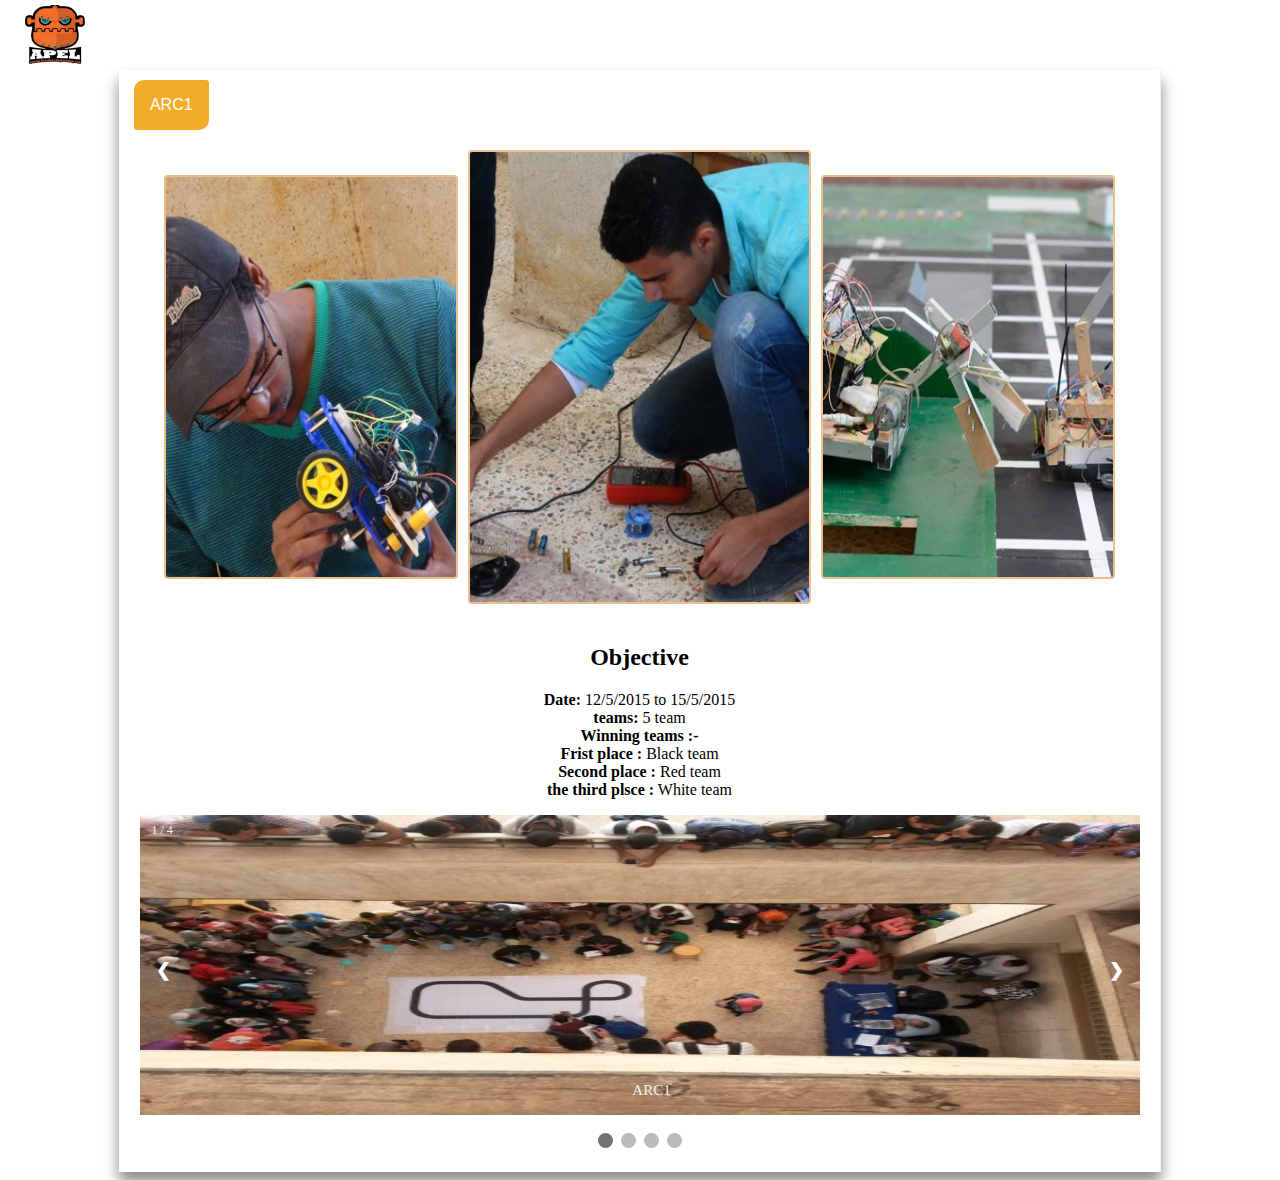
<file: competitions/index.html>
<!DOCTYPE html>
<html lang="en">
<head>
    <meta charset="UTF-8">
    <meta http-equiv="X-UA-Compatible" content="IE=edge">
    <meta name="viewport" content="width=device-width, initial-scale=1.0">
    <link rel="stylesheet" href="Arc1-final.css">
    <title>APEL</title>
    <style>
      .perant .imag-left{
        background-image: url("images/ARC1/arc (45).jpg");
      }
      .perant .imag-center{
        background-image: url("images/ARC1/arc (31).jpg"); 
      }
      .perant .imag-right{
        background-image: url("images/ARC1/arc (3).jpg");
      }
    </style>
</head>
<body>
    <header>
        <img src="images/Logo.png" class="logo">
    </header>
    <main>
    <div class="container">
        <div class="dropdown">
            <button class="dropbtn">ARC1</button>
            <div class="dropdown-content">
              <a href="ARC2.html">ARC 2</a>
              <a href="ARC3.html">ARC 3</a>
              <a href="ARC4.html">ARC 4</a>
              <a href="ARC5.html">ARC 5</a>
              <a href="ARC6.html">ARC 6</a>
              <a href="ARC7.html">ARC 7</a>
              
            </div>
          </div>
        <div class="perant">
            <div class="imag-left" style="align-self: center;"></div>  
            <div class="imag-center"></div> 
            <div class="imag-right" style="align-self: center;"></div>
            </div>
            <div class="perant2">
                <h2 > Objective </h2>
                <p>
                    <b>Date:</b> 12/5/2015 to 15/5/2015
                    <br>
                    <b>teams:</b> 5 team 
                    <br>
                    <b>Winning teams :-</b> 
                    <br>
                    <b>Frist place :</b> Black team
                    <br>
                    <b>Second place :</b>  Red team 
                    <br>
                    <b>the third plsce :</b> White team
                    <br>
                </p>
            </div>
            <div class="slideshow-container">

                <div class="mySlides fade">
                  <div class="numbertext">1 / 4</div>
                  <img src="images/ARC1/arc (41).jpg" style="width:100% ;height:300px;">
                  <div class="text">ARC1</div>
                </div>
                
                <div class="mySlides fade">
                  <div class="numbertext">2 / 4</div>
                  <img src="images/ARC1/arc (47).jpg" style="width:100% ;height:300px;">
                  <div class="text">ARC1</div>
                </div>
                
                <div class="mySlides fade">
                  <div class="numbertext">3 / 4</div>
                  <img src="images/ARC1/arc (43).jpg" style="width:100% ;height:300px;">
                  <div class="text">ARC1</div>
                </div>
                <div class="mySlides fade">
                    <div class="numbertext">4 / 4</div>
                    <img src="images/ARC1/arc (42).jpg" style="width:100% ;height:300px;">
                    <div class="text">ARC1</div>
                  </div>
                  
                
                
                
                <a class="prev" onclick="plusSlides(-1)">❮</a>
                <a class="next" onclick="plusSlides(1)">❯</a>
                
                </div>
                <br>
                
                <div style="text-align:center">
                  <span class="dot" onclick="currentSlide(1)"></span> 
                  <span class="dot" onclick="currentSlide(2)"></span> 
                  <span class="dot" onclick="currentSlide(3)"></span> 
                  <span class="dot" onclick="currentSlide(4)"></span> 
                 
                </div>
            </div> 
        </main> 
                <script>
                let slideIndex = 1;
                showSlides(slideIndex);
                
                function plusSlides(n) {
                  showSlides(slideIndex += n);
                }
                
                function currentSlide(n) {
                  showSlides(slideIndex = n);
                }
                
                function showSlides(n) {
                  let i;
                  let slides = document.getElementsByClassName("mySlides");
                  let dots = document.getElementsByClassName("dot");
                  if (n > slides.length) {slideIndex = 1}    
                  if (n < 1) {slideIndex = slides.length}
                  for (i = 0; i < slides.length; i++) {
                    slides[i].style.display = "none";  
                  }
                  for (i = 0; i < dots.length; i++) {
                    dots[i].className = dots[i].className.replace(" active", "");
                  }
                  slides[slideIndex-1].style.display = "block";  
                  dots[slideIndex-1].className += " active";
                }
                </script>  
</body>
</html>
</file>
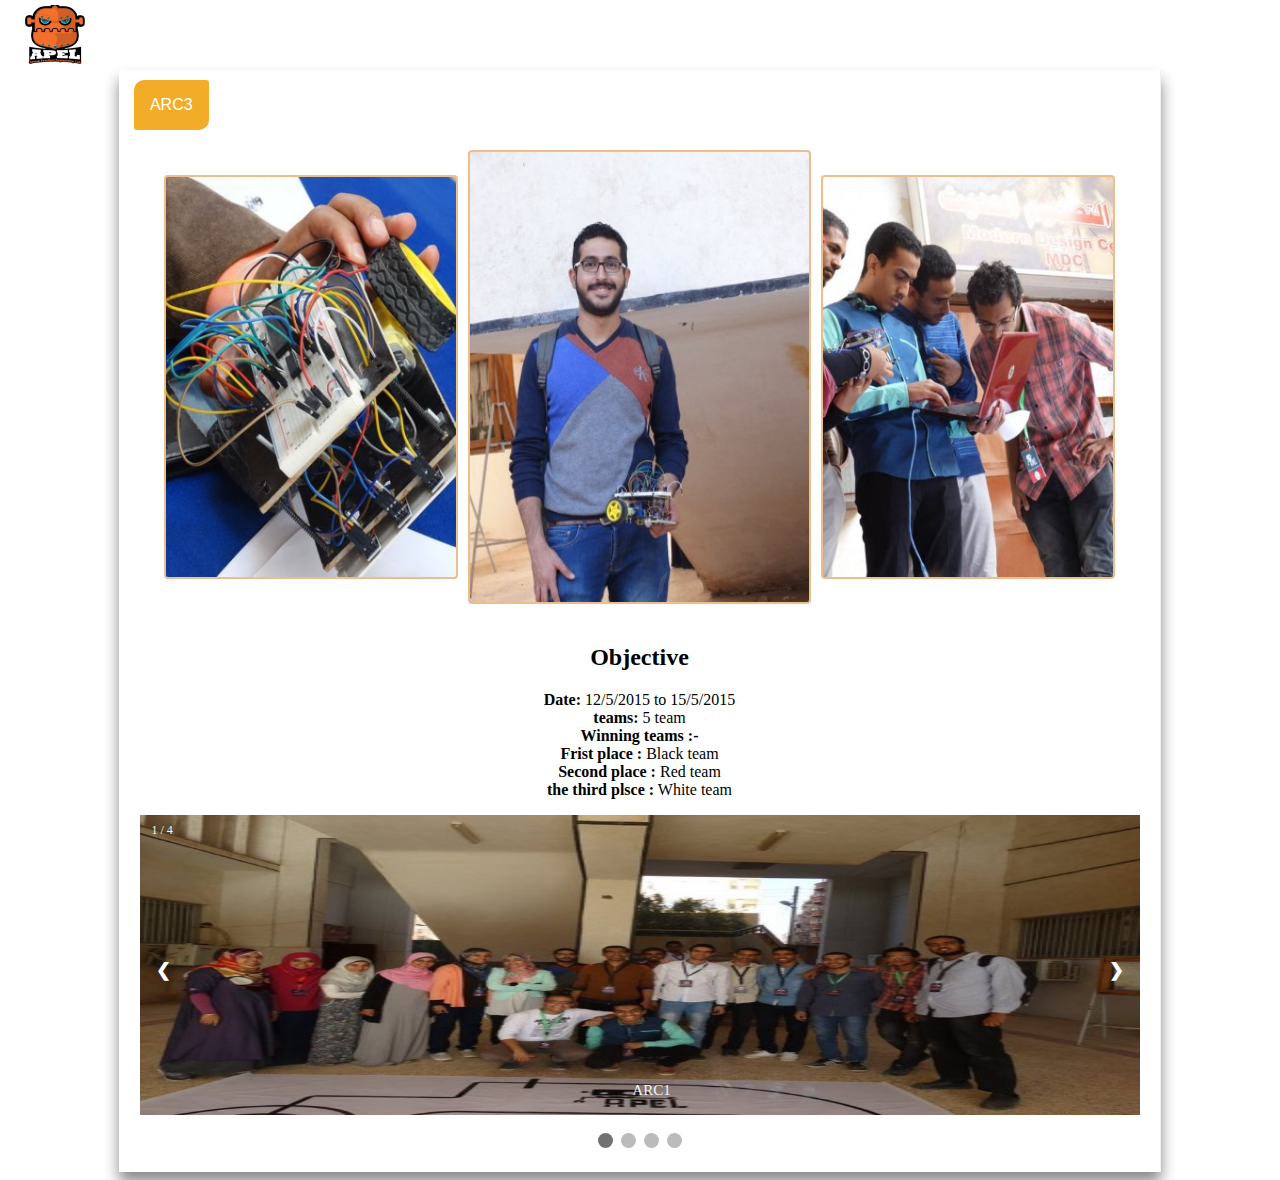
<file: competitions/ARC3.html>
<!DOCTYPE html>
<html lang="en">
<head>
    <meta charset="UTF-8">
    <meta http-equiv="X-UA-Compatible" content="IE=edge">
    <meta name="viewport" content="width=device-width, initial-scale=1.0">
    <link rel="stylesheet" href="Arc1-final.css">
    <title>ARC3</title>
    <style>
      .perant .imag-left{
        background-image: url("images/ARC3/arc (3).jpg");
      }
      .perant .imag-center{
        background-image: url("images/ARC3/arc (17).jpg"); 
      }
      .perant .imag-right{
        background-image: url("images/ARC3/arc (22).jpg");
      }
    </style>
</head>
<body>
    <header>
        <img src="images/Logo.png" class="logo">
    </header>
    <main>
    <div class="container">
        <div class="dropdown">
            <button class="dropbtn">ARC3</button>
            <div class="dropdown-content">
              <a href="ARC-final.html">ARC 1</a>
              <a href="ARC2.html">ARC 2</a>
              <a href="ARC4.html">ARC 4</a>
              <a href="ARC5.html">ARC 5</a>
              <a href="ARC6.html">ARC 6</a>
              <a href="ARC7.html">ARC 7</a>
              
            </div>
          </div>
        <div class="perant">
            <div class="imag-left" style="align-self: center;"></div>  
            <div class="imag-center"></div>
            <div class="imag-right" style="align-self: center;"></div>
            </div>
            <div class="perant2">
                <h2 > Objective </h2>
                <p>
                    <b>Date:</b> 12/5/2015 to 15/5/2015
                    <br>
                    <b>teams:</b> 5 team 
                    <br>
                    <b>Winning teams :-</b> 
                    <br>
                    <b>Frist place :</b> Black team
                    <br>
                    <b>Second place :</b>  Red team 
                    <br>
                    <b>the third plsce :</b> White team
                    <br>
                </p>
            </div>
            <div class="slideshow-container">

                <div class="mySlides fade">
                  <div class="numbertext">1 / 4</div>
                  <img src="images/ARC3/arc (14).jpg" style="width:100% ;height:300px;">
                  <div class="text">ARC1</div>
                </div>
                
                <div class="mySlides fade">
                  <div class="numbertext">2 / 4</div>
                  <img src="images/ARC3/arc (30).jpg" style="width:100% ;height:300px;">
                  <div class="text">ARC1</div>
                </div>
                
                <div class="mySlides fade">
                  <div class="numbertext">3 / 4</div>
                  <img src="images/ARC3/arc (23).jpg" style="width:100% ;height:300px;">
                  <div class="text">ARC1</div>
                </div>
                <div class="mySlides fade">
                    <div class="numbertext">4 / 4</div>
                    <img src="images/ARC3/arc (18).jpg" style="width:100% ;height:300px;">
                    <div class="text">ARC1</div>
                  </div>
                  
                
                
                
                <a class="prev" onclick="plusSlides(-1)">❮</a>
                <a class="next" onclick="plusSlides(1)">❯</a>
                
                </div>
                <br>
                
                <div style="text-align:center">
                  <span class="dot" onclick="currentSlide(1)"></span> 
                  <span class="dot" onclick="currentSlide(2)"></span> 
                  <span class="dot" onclick="currentSlide(3)"></span> 
                  <span class="dot" onclick="currentSlide(4)"></span> 
                 
                </div>
            </div> 
        </main> 
                <script>
                let slideIndex = 1;
                showSlides(slideIndex);
                
                function plusSlides(n) {
                  showSlides(slideIndex += n);
                }
                
                function currentSlide(n) {
                  showSlides(slideIndex = n);
                }
                
                function showSlides(n) {
                  let i;
                  let slides = document.getElementsByClassName("mySlides");
                  let dots = document.getElementsByClassName("dot");
                  if (n > slides.length) {slideIndex = 1}    
                  if (n < 1) {slideIndex = slides.length}
                  for (i = 0; i < slides.length; i++) {
                    slides[i].style.display = "none";  
                  }
                  for (i = 0; i < dots.length; i++) {
                    dots[i].className = dots[i].className.replace(" active", "");
                  }
                  slides[slideIndex-1].style.display = "block";  
                  dots[slideIndex-1].className += " active";
                }
                </script>  
</body>
</html>
</file>
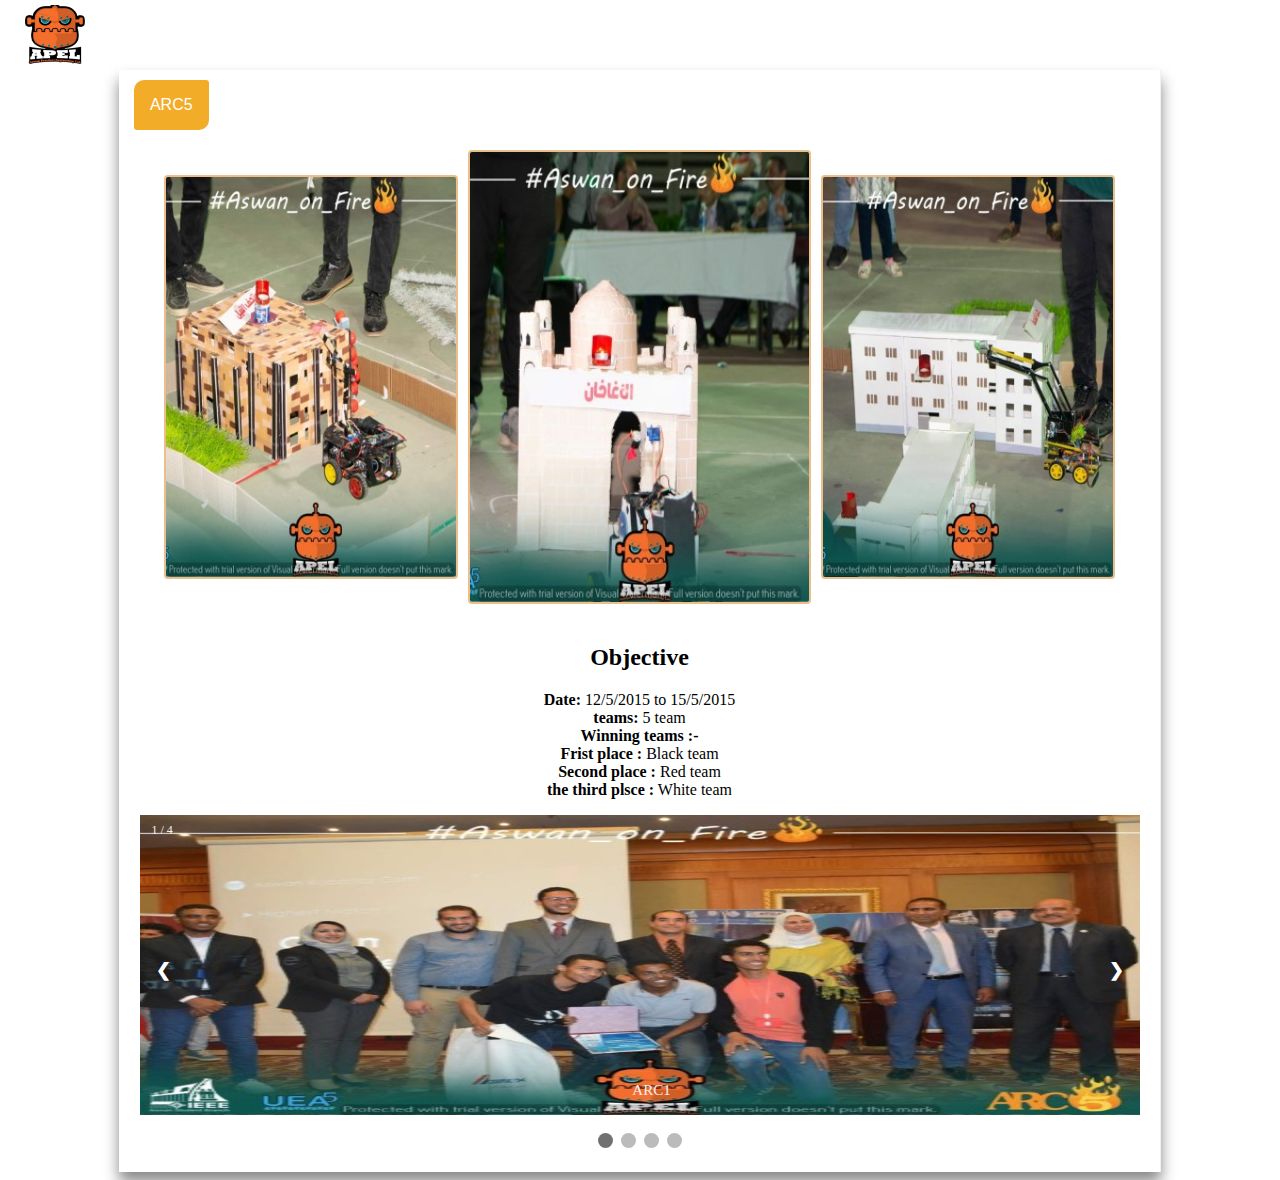
<file: competitions/ARC5.html>
<!DOCTYPE html>
<html lang="en">
<head>
    <meta charset="UTF-8">
    <meta http-equiv="X-UA-Compatible" content="IE=edge">
    <meta name="viewport" content="width=device-width, initial-scale=1.0">
    <link rel="stylesheet" href="Arc1-final.css">
    <title>APEL</title>
    <style>
      .perant .imag-left{
        background-image: url("images/ARC5/1 (25).jpg ");
      }
      .perant .imag-center{
        background-image: url("images/ARC5/1 (26).jpg"); 
      }
      .perant .imag-right{
        background-image: url("images/ARC5/1 (30).jpg");
      }
    </style>
</head>
<body>
    <header>
        <img src="images/Logo.png" class="logo">
    </header>
    <main>
    <div class="container">
        <div class="dropdown">
            <button class="dropbtn">ARC5</button>
            <div class="dropdown-content">
            <a href="ARC-final.html">ARC 1</a>
              <a href="ARC2.html">ARC 2</a>
              <a href="ARC3.html">ARC 3</a>
              <a href="ARC4.html">ARC 4</a>
              <a href="ARC6.html">ARC 6</a>
              <a href="ARC7.html">ARC 7</a>
              
            </div>
          </div>
        <div class="perant">
            <div class="imag-left" style="align-self: center;"> </div>  
            <div class="imag-center"></div>
            <div class="imag-right" style="align-self: center;"> </div>
            </div>
            <div class="perant2">
                <h2 > Objective </h2>
                <p>
                    <b>Date:</b> 12/5/2015 to 15/5/2015
                    <br>
                    <b>teams:</b> 5 team 
                    <br>
                    <b>Winning teams :-</b> 
                    <br>
                    <b>Frist place :</b> Black team
                    <br>
                    <b>Second place :</b>  Red team 
                    <br>
                    <b>the third plsce :</b> White team
                    <br>
                </p>
            </div>
            <div class="slideshow-container">

                <div class="mySlides fade">
                  <div class="numbertext">1 / 4</div>
                  <img src="images/ARC5/1 (39).jpg" style="width:100% ;height:300px;">
                  <div class="text">ARC1</div>
                </div>
                
                <div class="mySlides fade">
                  <div class="numbertext">2 / 4</div>
                  <img src="images/ARC5/1 (18).jpg" style="width:100% ;height:300px;">
                  <div class="text">ARC1</div>
                </div>
                
                <div class="mySlides fade">
                  <div class="numbertext">3 / 4</div>
                  <img src="images/ARC5/1 (17).jpg" style="width:100% ;height:300px;">
                  <div class="text">ARC1</div>
                </div>
                <div class="mySlides fade">
                    <div class="numbertext">4 / 4</div>
                    <img src="images/ARC5/1 (16).jpg" style="width:100% ;height:300px;">
                    <div class="text">ARC1</div>
                  </div>
                  
                
                
                
                <a class="prev" onclick="plusSlides(-1)">❮</a>
                <a class="next" onclick="plusSlides(1)">❯</a>
                
                </div>
                <br>
                
                <div style="text-align:center">
                  <span class="dot" onclick="currentSlide(1)"></span> 
                  <span class="dot" onclick="currentSlide(2)"></span> 
                  <span class="dot" onclick="currentSlide(3)"></span> 
                  <span class="dot" onclick="currentSlide(4)"></span> 
                 
                </div>
            </div> 
        </main> 
                <script>
                let slideIndex = 1;
                showSlides(slideIndex);
                
                function plusSlides(n) {
                  showSlides(slideIndex += n);
                }
                
                function currentSlide(n) {
                  showSlides(slideIndex = n);
                }
                
                function showSlides(n) {
                  let i;
                  let slides = document.getElementsByClassName("mySlides");
                  let dots = document.getElementsByClassName("dot");
                  if (n > slides.length) {slideIndex = 1}    
                  if (n < 1) {slideIndex = slides.length}
                  for (i = 0; i < slides.length; i++) {
                    slides[i].style.display = "none";  
                  }
                  for (i = 0; i < dots.length; i++) {
                    dots[i].className = dots[i].className.replace(" active", "");
                  }
                  slides[slideIndex-1].style.display = "block";  
                  dots[slideIndex-1].className += " active";
                }
                </script>  
</body>
</html>
</file>
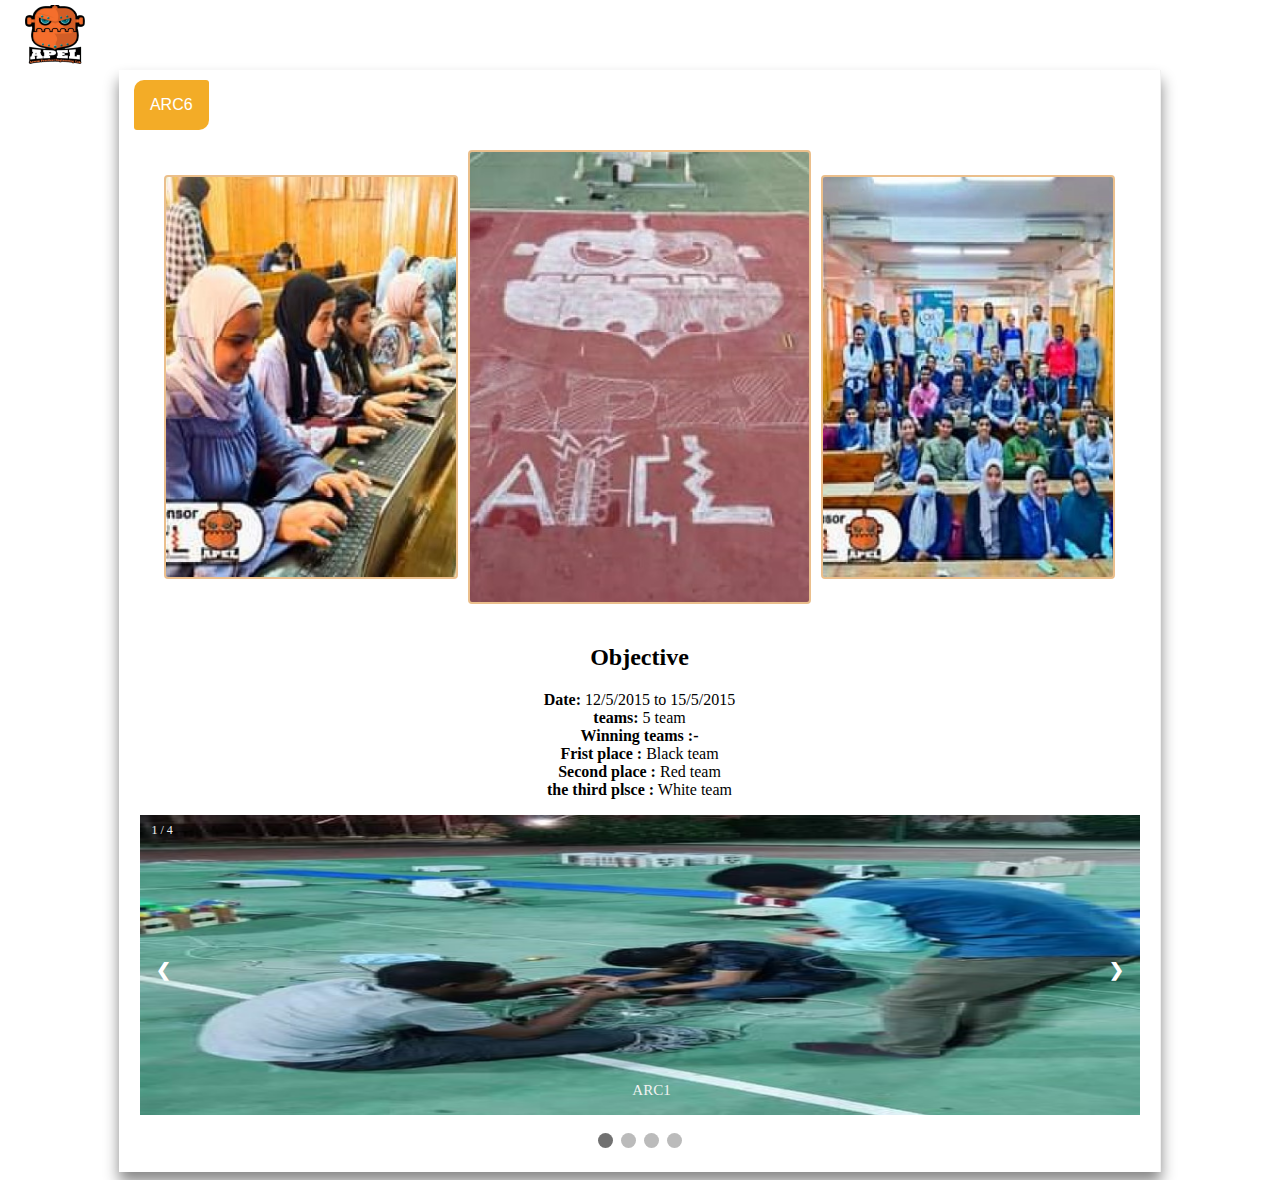
<file: competitions/ARC6.html>
<!DOCTYPE html>
<html lang="en">
<head>
    <meta charset="UTF-8">
    <meta http-equiv="X-UA-Compatible" content="IE=edge">
    <meta name="viewport" content="width=device-width, initial-scale=1.0">
    <link rel="stylesheet" href="Arc1-final.css">
    <title>ARC6</title>
    <style>
      .perant .imag-left{
        background-image: url("images/ARC6/1 (5).jpg ");
      }
      .perant .imag-center{
        background-image: url("images/ARC6/1 (26).jpg"); 
      }
      .perant .imag-right{
        background-image: url("images/ARC6/1 (24).jpg ");
      }
    </style>
</head>
<body>
    <header>
        <img src="images/Logo.png" class="logo">
    </header>
    <main>
    <div class="container">
        <div class="dropdown">
            <button class="dropbtn">ARC6</button>
            <div class="dropdown-content">
             <a href="ARC-final.html">ARC 1</a>
              <a href="ARC2.html">ARC 2</a>
              <a href="ARC3.html">ARC 3</a>
              <a href="ARC4.html">ARC 4</a>
              <a href="ARC5.html">ARC 5</a>
              <a href="ARC7.html">ARC 7</a>
              
            </div>
          </div>
        <div class="perant">
            <div class="imag-left" style="align-self: center;"> </div>  
            <div class="imag-center"></div>
            <div class="imag-right" style="align-self: center;"> </div>
            </div>
            <div class="perant2">
                <h2 > Objective </h2>
                <p>
                    <b>Date:</b> 12/5/2015 to 15/5/2015
                    <br>
                    <b>teams:</b> 5 team 
                    <br>
                    <b>Winning teams :-</b> 
                    <br>
                    <b>Frist place :</b> Black team
                    <br>
                    <b>Second place :</b>  Red team 
                    <br>
                    <b>the third plsce :</b> White team
                    <br>
                </p>
            </div>
            <div class="slideshow-container">

                <div class="mySlides fade">
                  <div class="numbertext">1 / 4</div>
                  <img src="images/ARC6/1 (30).jpg " style="width:100% ;height:300px;">
                  <div class="text">ARC1</div>
                </div>
                
                <div class="mySlides fade">
                  <div class="numbertext">2 / 4</div>
                  <img src="images/ARC6/1 (14).jpg " style="width:100% ;height:300px;">
                  <div class="text">ARC1</div>
                </div>
                
                <div class="mySlides fade">
                  <div class="numbertext">3 / 4</div>
                  <img src="images/ARC6/1 (8).jpg " style="width:100% ;height:300px;">
                  <div class="text">ARC1</div>
                </div>
                <div class="mySlides fade">
                    <div class="numbertext">4 / 4</div>
                    <img src="images/ARC6/1 (9).jpg " style="width:100% ;height:300px;">
                    <div class="text">ARC1</div>
                  </div>
                  
                
                
                
                <a class="prev" onclick="plusSlides(-1)">❮</a>
                <a class="next" onclick="plusSlides(1)">❯</a>
                
                </div>
                <br>
                
                <div style="text-align:center">
                  <span class="dot" onclick="currentSlide(1)"></span> 
                  <span class="dot" onclick="currentSlide(2)"></span> 
                  <span class="dot" onclick="currentSlide(3)"></span> 
                  <span class="dot" onclick="currentSlide(4)"></span> 
                 
                </div>
            </div> 
        </main> 
                <script>
                let slideIndex = 1;
                showSlides(slideIndex);
                
                function plusSlides(n) {
                  showSlides(slideIndex += n);
                }
                
                function currentSlide(n) {
                  showSlides(slideIndex = n);
                }
                
                function showSlides(n) {
                  let i;
                  let slides = document.getElementsByClassName("mySlides");
                  let dots = document.getElementsByClassName("dot");
                  if (n > slides.length) {slideIndex = 1}    
                  if (n < 1) {slideIndex = slides.length}
                  for (i = 0; i < slides.length; i++) {
                    slides[i].style.display = "none";  
                  }
                  for (i = 0; i < dots.length; i++) {
                    dots[i].className = dots[i].className.replace(" active", "");
                  }
                  slides[slideIndex-1].style.display = "block";  
                  dots[slideIndex-1].className += " active";
                }
                </script>  
</body>
</html>
</file>
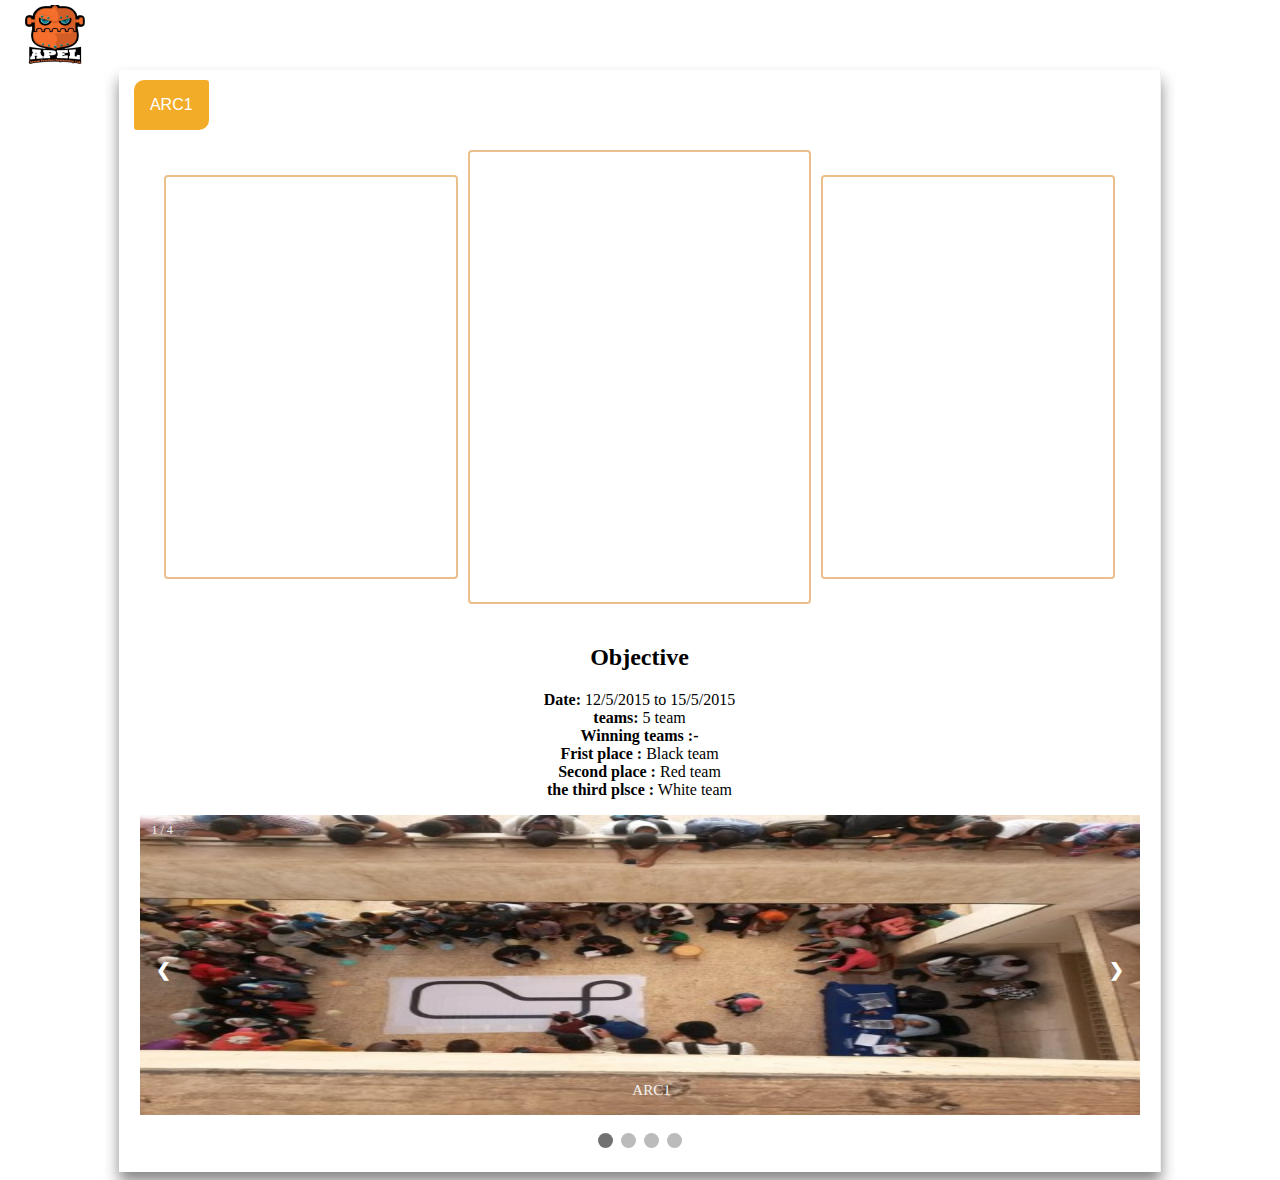
<file: competitions/ARC7.html>
<!DOCTYPE html>
<html lang="en">
<head>
    <meta charset="UTF-8">
    <meta http-equiv="X-UA-Compatible" content="IE=edge">
    <meta name="viewport" content="width=device-width, initial-scale=1.0">
    <link rel="stylesheet" href="Arc1-final.css">
    <title>APEL</title>
    <style>
      .perant .imag-left{
        /* background-image: url("images/ARC1/arc (45).jpg"); */
      }
      .perant .imag-center{
        /* background-image: url("images/ARC1/arc (31).jpg");  */
      }
      .perant .imag-right{
        /* background-image: url("images/ARC1/arc (3).jpg"); */
      }
    </style>
</head>
<body>
    <header>
        <img src="images/Logo.png" class="logo">
    </header>
    <main>
    <div class="container">
        <div class="dropdown">
            <button class="dropbtn">ARC1</button>
            <div class="dropdown-content">
              <a href="ARC-final.html">ARC 1</a>
              <a href="ARC2.html">ARC 2</a>
              <a href="ARC3.html">ARC 3</a>
              <a href="ARC4.html">ARC 4</a>
              <a href="ARC5.html">ARC 5</a>
              <a href="ARC6.html">ARC 6</a> 
            </div>
          </div>
        <div class="perant">
            <div class="imag-left" style="align-self: center;"></div>  
            <div class="imag-center"></div> 
            <div class="imag-right" style="align-self: center;"></div>
        </div>
            <div class="perant2">
                <h2 > Objective </h2>
                <p>
                    <b>Date:</b> 12/5/2015 to 15/5/2015
                    <br>
                    <b>teams:</b> 5 team 
                    <br>
                    <b>Winning teams :-</b> 
                    <br>
                    <b>Frist place :</b> Black team
                    <br>
                    <b>Second place :</b>  Red team 
                    <br>
                    <b>the third plsce :</b> White team
                    <br>
                </p>
            </div>
            <div class="slideshow-container">

                <div class="mySlides fade">
                  <div class="numbertext">1 / 4</div>
                  <img src="images/ARC1/arc (41).jpg" style="width:100% ;height:300px;">
                  <div class="text">ARC1</div>
                </div>
                
                <div class="mySlides fade">
                  <div class="numbertext">2 / 4</div>
                  <img src="images/ARC1/arc (47).jpg" style="width:100% ;height:300px;">
                  <div class="text">ARC1</div>
                </div>
                
                <div class="mySlides fade">
                  <div class="numbertext">3 / 4</div>
                  <img src="images/ARC1/arc (43).jpg" style="width:100% ;height:300px;">
                  <div class="text">ARC1</div>
                </div>
                <div class="mySlides fade">
                    <div class="numbertext">4 / 4</div>
                    <img src="images/ARC1/arc (42).jpg" style="width:100% ;height:300px;">
                    <div class="text">ARC1</div>
                  </div>
                  
                
                
                
                <a class="prev" onclick="plusSlides(-1)">❮</a>
                <a class="next" onclick="plusSlides(1)">❯</a>
                
                </div>
                <br>
                
                <div style="text-align:center">
                  <span class="dot" onclick="currentSlide(1)"></span> 
                  <span class="dot" onclick="currentSlide(2)"></span> 
                  <span class="dot" onclick="currentSlide(3)"></span> 
                  <span class="dot" onclick="currentSlide(4)"></span> 
                 
                </div>
            </div> 
        </main> 
                <script>
                let slideIndex = 1;
                showSlides(slideIndex);
                
                function plusSlides(n) {
                  showSlides(slideIndex += n);
                }
                
                function currentSlide(n) {
                  showSlides(slideIndex = n);
                }
                
                function showSlides(n) {
                  let i;
                  let slides = document.getElementsByClassName("mySlides");
                  let dots = document.getElementsByClassName("dot");
                  if (n > slides.length) {slideIndex = 1}    
                  if (n < 1) {slideIndex = slides.length}
                  for (i = 0; i < slides.length; i++) {
                    slides[i].style.display = "none";  
                  }
                  for (i = 0; i < dots.length; i++) {
                    dots[i].className = dots[i].className.replace(" active", "");
                  }
                  slides[slideIndex-1].style.display = "block";  
                  dots[slideIndex-1].className += " active";
                }
                </script>  
</body>
</html>
</file>
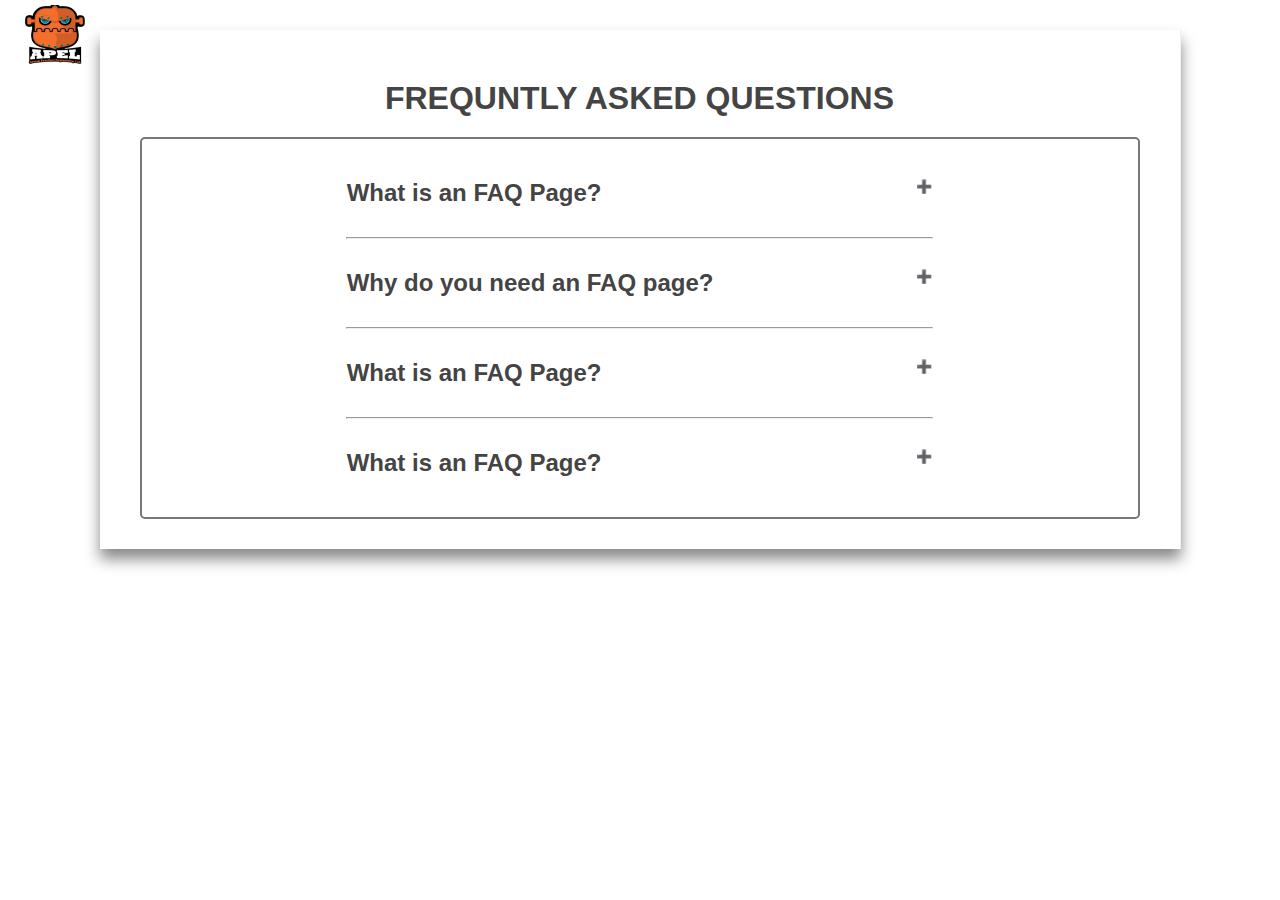
<file: competitions/FAQs.html>
<!DOCTYPE html>
<html lang="en">
<head>
    <meta charset="UTF-8">
    <meta http-equiv="X-UA-Compatible" content="IE=edge">
    <meta name="viewport" content="width=device-width, initial-scale=1.0">
    <link rel="stylesheet" href="faq.css">
    <title>FAQs</title>
</head>
<body>
    <header>
        <img src="images/Logo.png" class="logo">
    </header>
    <main>
    <div class="container">
        <h1 class="h1-faq">FREQUNTLY ASKED QUESTIONS</h1>
        <section class="faq-container">
            <div class="faq-one">
                <!-- faq question -->
                <h2 class="faq-page">What is an FAQ Page?</h2>
                <!-- faq answer -->
                <div class="faq-body">
                    <p>Lorem ipsum dolor, sit amet consectetur adipisicing elit. Velit saepe sequi, illum facere
                        necessitatibus cum aliquam id illo omnis maxime, totam soluta voluptate amet ut sit ipsum
                        aperiam.
                        Perspiciatis, porro!</p>
                </div>
            </div>
            <hr class="hr-line">
            <div class="faq-two">
                <!-- faq question -->
                <h2 class="faq-page">Why do you need an FAQ page?</h2>
                <!-- faq answer -->
                <div class="faq-body">
                    <p>Lorem ipsum dolor, sit amet consectetur adipisicing elit. Velit saepe sequi, illum facere
                        necessitatibus cum aliquam id illo omnis maxime, totam soluta voluptate amet ut sit ipsum
                        aperiam.
                        Perspiciatis, porro!</p>
                </div>
            </div>
            <hr class="hr-line">
            <div class="faq-one">
                <!-- faq question -->
                <h2 class="faq-page">What is an FAQ Page?</h2>
                <!-- faq answer -->
                <div class="faq-body">
                    <p>Lorem ipsum dolor, sit amet consectetur adipisicing elit. Velit saepe sequi, illum facere
                        necessitatibus cum aliquam id illo omnis maxime, totam soluta voluptate amet ut sit ipsum
                        aperiam.
                        Perspiciatis, porro!</p>
                </div>
            </div>
            <hr class="hr-line">
            <div class="faq-one">
                <!-- faq question -->
                <h2 class="faq-page">What is an FAQ Page?</h2>
                <!-- faq answer -->
                <div class="faq-body">
                    <p>Lorem ipsum dolor, sit amet consectetur adipisicing elit. Velit saepe sequi, illum facere
                        necessitatibus cum aliquam id illo omnis maxime, totam soluta voluptate amet ut sit ipsum
                        aperiam.
                        Perspiciatis, porro!</p>
                </div>
            </div>
        </section>
    </div> 
    <script>
        var faq = document.getElementsByClassName("faq-page");
var i;
for (i = 0; i < faq.length; i++) {
    faq[i].addEventListener("click", function () {
        /* Toggle between adding and removing the "active" class,
        to highlight the button that controls the panel */
        this.classList.toggle("active");
        /* Toggle between hiding and showing the active panel */
        var body = this.nextElementSibling;
        if (body.style.display === "block") {
            body.style.display = "none";
        } else {
            body.style.display = "block";
        }
    });}
    </script>
</body>
</html>
</file>
<file: competitions/Arc1-final.css>
/*logo*/
.logo{
    width:60px ;
    height:60px;
    margin-left:20px;
}
header{
    width: 100%;
    height:1%;
    padding: 5px;
    margin-top:-8px;
    margin-left:-8px ;

}
 /*container*/
 .container{
    width:80%;
    height: 80%;
    margin-left: auto;
    margin-right: auto;
   padding-left: 15px;
   padding-right: 15px;
    /* background-color: #fff; */
    min-height: 0;
    -webkit-box-shadow: 0px 0px 12px 1px rgb(87 87 87 / 20%);
    box-shadow: 0px 10px  14px #888888;
    border-right: 1px solid #f1f1f1;
    
    
}
/* Dropdown Button */
.dropdown{
  height: 10%;
}
.dropbtn {
    width:100%;
    background-color: #f3ac27;
    color: white;
    padding: 16px;
    font-size: 16px;
    border: none;
    border-radius: 10px 3px;
    margin-top: 10px;
    margin-left: -8;
  }
  
  /* The container <div> - needed to position the dropdown content */
  .dropdown {
    position: relative;
    display: inline-block;
  }
  
  /* Dropdown Content (Hidden by Default) */
  .dropdown-content {
    width:100%;
    display: none;
    position: absolute;
    background-color: #f1f1f1;
    min-width: 160px;
    box-shadow: 0px 8px 16px 0px rgba(0,0,0,0.2);
    z-index: 1;
  }
  
  /* Links inside the dropdown */
  .dropdown-content a {
    color: black;
    padding: 12px 16px;
    text-decoration: none;
    display: block;
  }
  
  /* Change color of dropdown links on hover */
  .dropdown-content a:hover {background-color: #ddd;}
  
  /* Show the dropdown menu on hover */
  .dropdown:hover .dropdown-content {display: block;}
  
  /* Change the background color of the dropdown button when the dropdown content is shown */
  .dropdown:hover .dropbtn {background-color: #343835;}
.perant{
    height:40%;
    display: flex;
    align-content:center;
    justify-content: space-around;
    align-items: flex-start;
    padding:20px;

}
.imag-center{
    height:450px;  
    width:100%;
    border:2px solid #ebbf8c;
    background-size: cover;
    background-position: center;
    border-radius: 4px;
    flex-basis:35%;
   }
.imag-left,.imag-right{
  height:400px;
  width: 100%;
  margin-left: 10px;
  margin-right: 10px;
  border: 2px solid #ebbf8c;
  background-size:cover;
  background-position: center;
  border-radius: 4px;
  flex-basis: 30%;
 
}
.perant2{
  height: 20%;
}
h2 ,p{
    text-align: center;
}
.slideshow-container{
  height: 30%;
}
.mySlides {display: none}
img {vertical-align: middle;}

/* Slideshow container */
.slideshow-container {
  max-width: 1000px;
  position: relative;
  margin: auto;
  
}

/* Next & previous buttons */
.prev, .next {
  cursor: pointer;
  position: absolute;
  top: 50%;
  width: auto;
  padding: 16px;
  margin-top: -22px;
  color: white;
  font-weight: bold;
  font-size: 18px;
  transition: 0.6s ease;
  border-radius: 0 3px 3px 0;
  user-select: none;
}

/* Position the "next button" to the right */
.next {
  right: 0;
  border-radius: 3px 0 0 3px;
}

/* On hover, add a black background color with a little bit see-through */
.prev:hover, .next:hover {
  background-color: rgba(0,0,0,0.8);
}

/* Caption text */
.text {
  color: #f2f2f2;
  font-size: 15px;
  padding: 8px 12px;
  position: absolute;
  bottom: 8px;
  width: 100%;
  text-align: center;
}

/* Number text (1/3 etc) */
.numbertext {
  color: #f2f2f2;
  font-size: 12px;
  padding: 8px 12px;
  position: absolute;
  top: 0;
}

/* The dots/bullets/indicators */
.dot {
  cursor: pointer;
  height: 15px;
  width: 15px;
  margin: 0 2px;
  background-color: #bbb;
  border-radius: 50%;
  display: inline-block;
  transition: background-color 0.6s ease;
  margin-bottom: 20px;
}

.active, .dot:hover {
  background-color: #717171;
}

/* Fading animation */
.fade {
  animation-name: fade;
  animation-duration: 1.5s;
}

@keyframes fade {
  from {opacity: .4} 
  to {opacity: 1}
}

/* On smaller screens, decrease text size */
@media only screen and (max-width:320px) {
  .prev, .next,.text {font-size: 11px}
  .perant .imag-center{height:100px;}
  .perant .imag-left,.imag-right{height:85px;}
}
@media only screen and (max-width:768px ) {
  .container{
        width:750 ;  
    }
    .perant .imag-center{height:200px;}
    .perant .imag-left,.imag-right{height:185px;}
}
@media only screen and(max-width:992px ) {
  .container{
        width:950 ;
    }
    .perant .imag-center{height:300px;}
    .perant .imag-left,.imag-right{height:285px;}
}
@media only screen and(max-width:1200px ) {
  .container{
        width:1170 ;
    }

}
</file>
<file: competitions/faq.css>
body{
    font-family: 'Work Sans', sans-serif;
}/*logo*/
.logo{
    width:60px ;
    height:60px;
    margin-left:20px;
}
header{
    width: 100%;
    height:20px;
    padding: 5px;
    margin-top:-8px;
    margin-left:-8px ;
    margin-right:-20px ;
    /* box-shadow: 0px 10px  14px #888888; */
}
 /*container*/
 .container{
    width:1000px;
    margin-left: auto;
    margin-right: auto;
   padding-left:40px;
   padding-right:40px;
   padding-top: 30px;
   padding-bottom: 30px;
    /* background-color: #fff; */
    min-height: 0;
    -webkit-box-shadow: 0px 0px 12px 1px rgb(87 87 87 / 20%);
    box-shadow: 0px 10px  14px #888888;
    border-right: 1px solid #f1f1f1; 
}
.h1-faq{
    text-align: center;
    /* font-family:Georgia, 'Times New Roman', Times, serif; */
    margin-top:20px;
    margin-bottom: 20px;
    color: #444;
   
}

.faq-heading{
    border-bottom: #777;
    padding: 20px 60px;
}
.faq-container {
display: flex;
justify-content: center;
flex-direction: column;
border: 2px solid #777;
border-radius: 5px;
padding: 10px;
}
.hr-line{
  width: 60%;
  margin: auto;
  
}
/* Style the buttons that are used to open and close the faq-page body */
.faq-page {
    /* background-color: #eee; */
    color: #444;
    cursor: pointer;
    padding: 30px 20px;
    width: 60%;
    border: none;
    outline: none;
    transition: 0.4s;
    margin: auto;
}
.faq-body{
    margin: auto;
    /* text-align: center; */
   width: 50%; 
   padding: auto;
   
}
/* Add a background color to the button if it is clicked on (add the .active class with JS), and when you move the mouse over it (hover) */
.active,
.faq-page:hover {
    background-color: #F9F9F9;
}
/* Style the faq-page panel. Note: hidden by default */
.faq-body {
    padding: 0 18px;
    background-color: white;
    display: none;
    overflow: hidden;
}
.faq-page:after {
    content: '\02795';
    /* Unicode character for "plus" sign (+) */
    font-size: 13px;
    color: #777;
    float: right;
    margin-left: 5px;
}
.active:after {
    content: "\2796";
    /* Unicode character for "minus" sign (-) */
}
</file>
